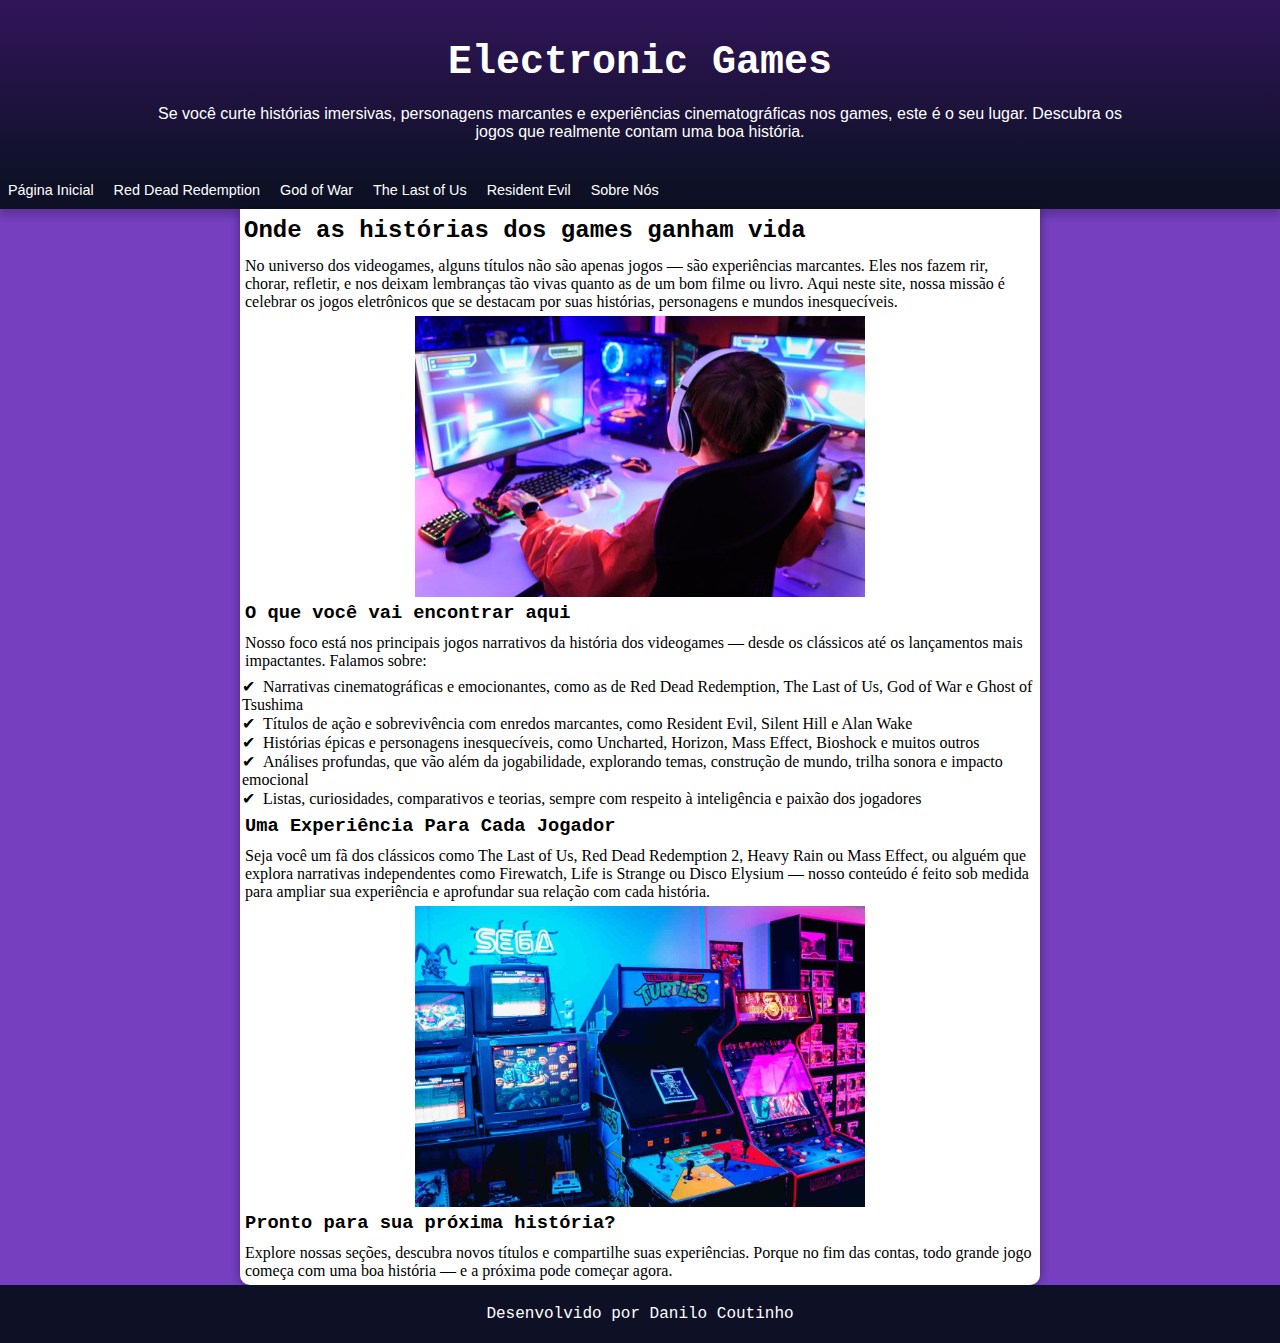
<file: index.html>
<!DOCTYPE html>
<html lang="pt-br">
<head>
    <meta charset="UTF-8">
    <meta name="viewport" content="width=device-width, initial-scale=1.0">
    <link rel="stylesheet" href="css/style-index.css">
    <link rel="shortcut icon" href="img/favicon.ico" type="image/x-icon">
    <title>Jogos Eletrônicos</title>
</head>
<body>
    <header>
        <h1>Electronic Games</h1>
        <p>Se você curte histórias imersivas, personagens marcantes e experiências cinematográficas nos games, este é o seu lugar. Descubra os jogos que realmente contam uma boa história.</p>
    </header>

    <nav>
        <a href="index.html">Página Inicial</a>
        <a href="paginas/red.html">Red Dead Redemption</a>
        <a href="paginas/god.html">God of War</a>
        <a href="paginas/last.html">The Last of Us</a>
        <a href="paginas/evil.html">Resident Evil</a>
        <a href="paginas/sobre.html">Sobre Nós</a>
    </nav>

    <main>
        <article>
            <h2>Onde as histórias dos games ganham vida</h2>

            <p>No universo dos videogames, alguns títulos não são apenas jogos — são experiências marcantes. Eles nos fazem rir, chorar, refletir, e nos deixam lembranças tão vivas quanto as de um bom filme ou livro. Aqui neste site, nossa missão é celebrar os jogos eletrônicos que se destacam por suas histórias, personagens e mundos inesquecíveis.</p>

            <img src="img/pagina-incial/jogo-eletronico-1.jpg" alt="Garoto Jogando">

            <h3>O que você vai encontrar aqui</h3>

            <p>Nosso foco está nos principais jogos narrativos da história dos videogames — desde os clássicos até os lançamentos mais impactantes. Falamos sobre:</p>

            <ul>
                <li>Narrativas cinematográficas e emocionantes, como as de Red Dead Redemption, The Last of Us, God of War e Ghost of Tsushima</li>
                <li>Títulos de ação e sobrevivência com enredos marcantes, como Resident Evil, Silent Hill e Alan Wake</li>
                <li>Histórias épicas e personagens inesquecíveis, como Uncharted, Horizon, Mass Effect, Bioshock e muitos outros</li>
                <li>Análises profundas, que vão além da jogabilidade, explorando temas, construção de mundo, trilha sonora e impacto emocional</li>
                <li>Listas, curiosidades, comparativos e teorias, sempre com respeito à inteligência e paixão dos jogadores</li>
            </ul>

            <h3>Uma Experiência Para Cada Jogador</h3>
            <p>Seja você um fã dos clássicos como The Last of Us, Red Dead Redemption 2, Heavy Rain ou Mass Effect, ou alguém que explora narrativas independentes como Firewatch, Life is Strange ou Disco Elysium — nosso conteúdo é feito sob medida para ampliar sua experiência e aprofundar sua relação com cada história.</p>

            <img src="img/pagina-incial/jogo-eletronico-2.jpg" alt="">

            <h3>Pronto para sua próxima história?</h3>
            <p>Explore nossas seções, descubra novos títulos e compartilhe suas experiências. Porque no fim das contas, todo grande jogo começa com uma boa história — e a próxima pode começar agora.</p>
        </article>
    </main>

    <footer>
        <p>Desenvolvido por Danilo Coutinho</p>
    </footer>
</body>
</html>
</file>
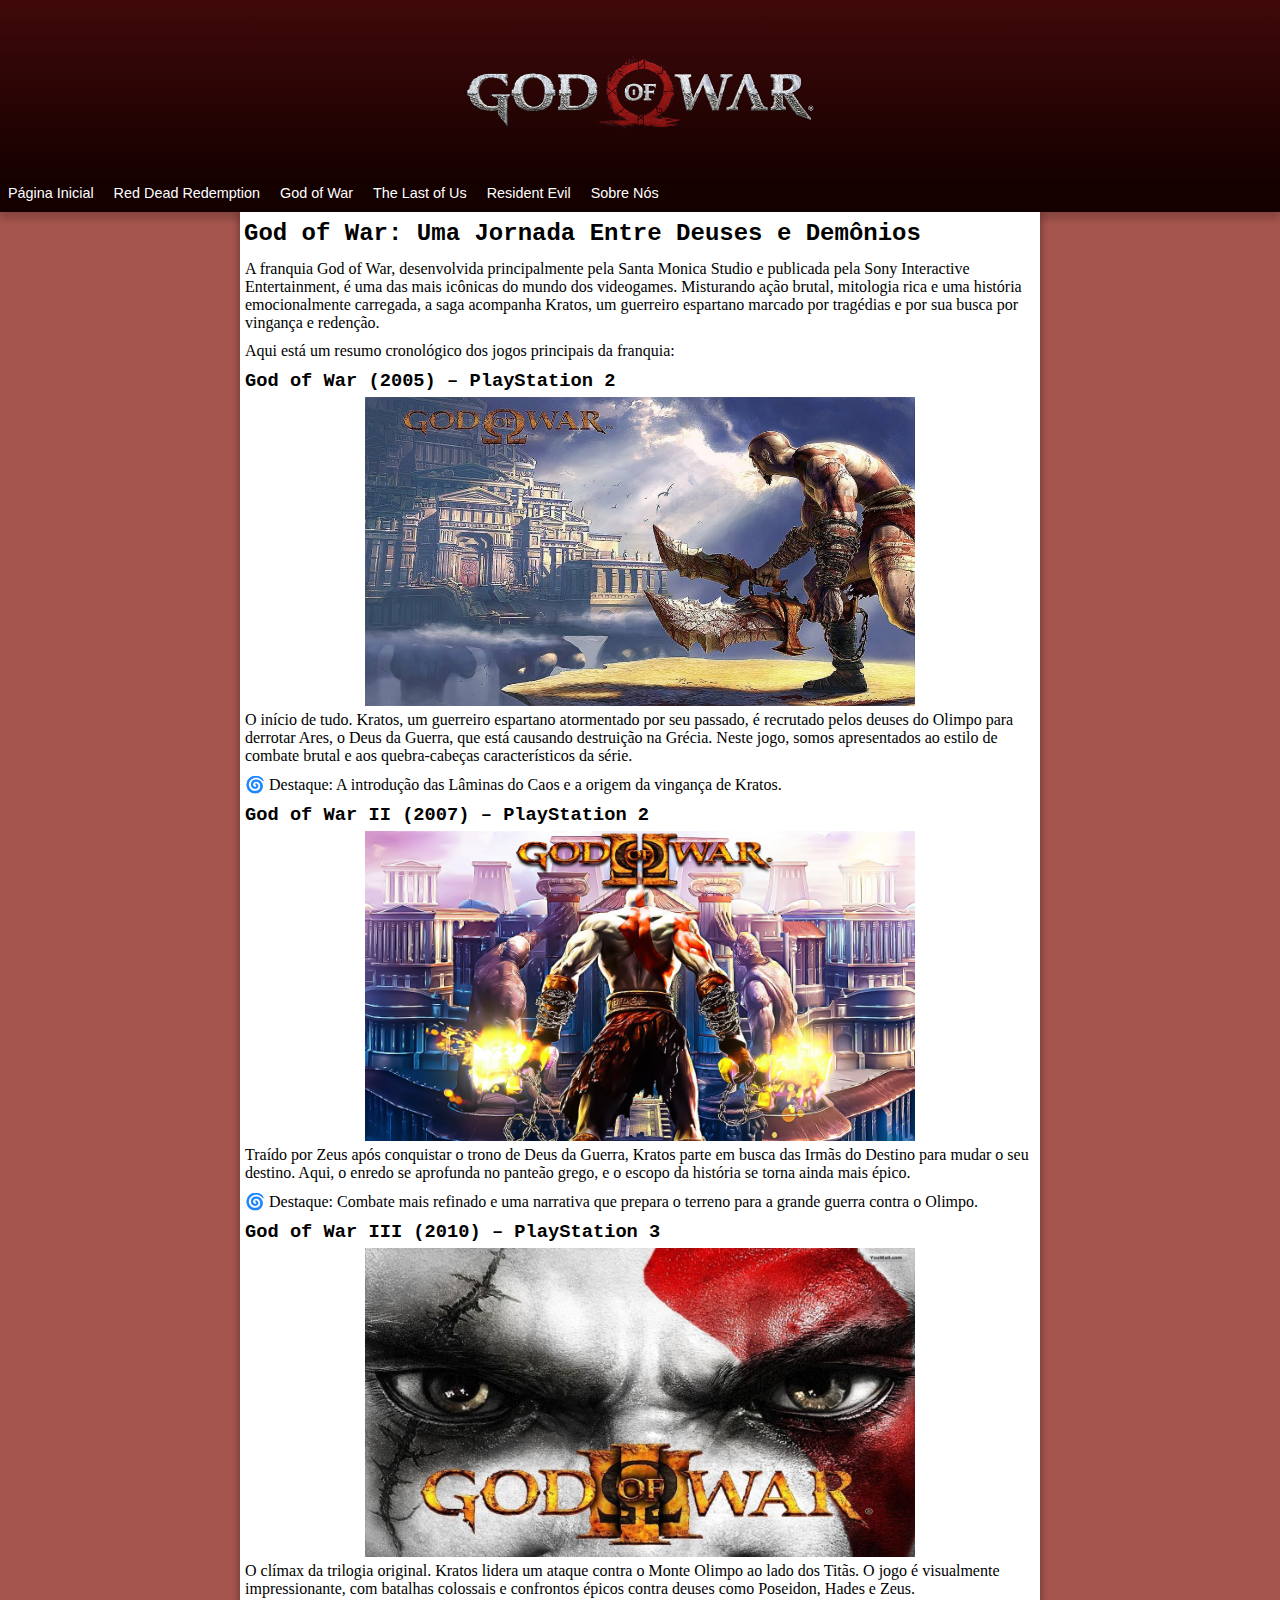
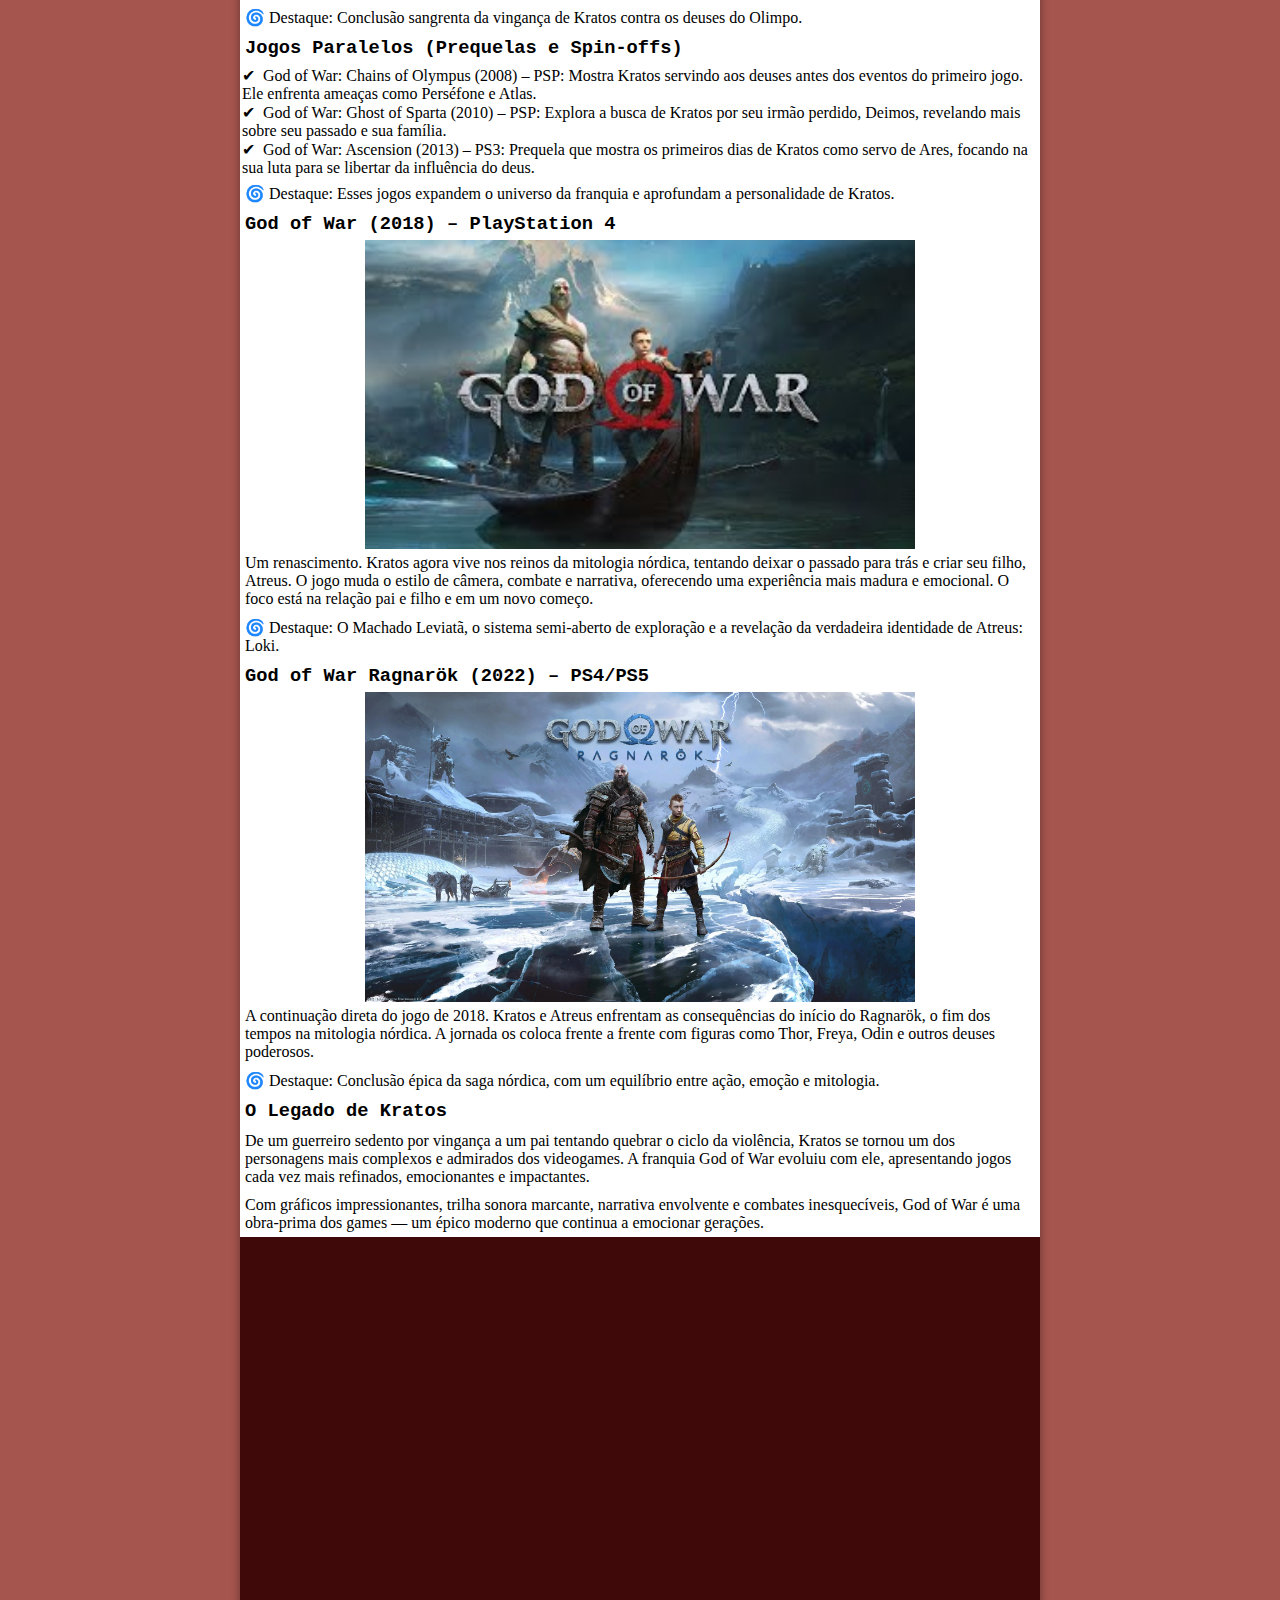
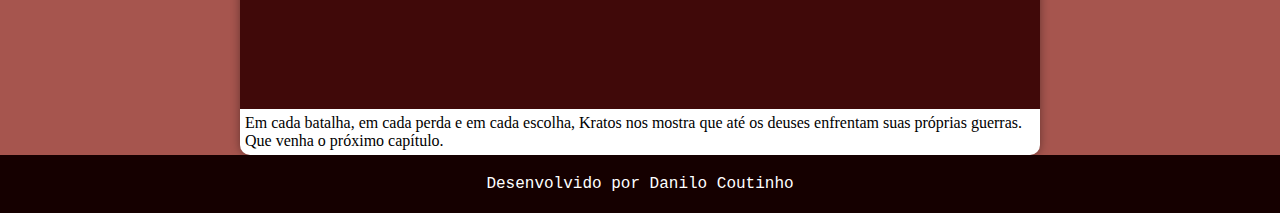
<file: paginas/god.html>
<!DOCTYPE html>
<html lang="pt-br">
<head>
    <meta charset="UTF-8">
    <meta name="viewport" content="width=device-width, initial-scale=1.0">
    <link rel="stylesheet" href="../css/style-god.css">
    <link rel="shortcut icon" href="../img/favicon.ico" type="image/x-icon">
    <title>Jogos Eletrônicos</title>
</head>
<body>
    <header>
        <img src="../img/god/god-logo.png" alt="" id="logo">
    </header>

    <nav>
        <a href="../index.html">Página Inicial</a>
        <a href="red.html">Red Dead Redemption</a>
        <a href="god.html">God of War</a>
        <a href="last.html">The Last of Us</a>
        <a href="evil.html">Resident Evil</a>
        <a href="sobre.html">Sobre Nós</a>
    </nav>

    <main>
        <article>
            <h2>God of War: Uma Jornada Entre Deuses e Demônios</h2>
            <p>A franquia God of War, desenvolvida principalmente pela Santa Monica Studio e publicada pela Sony Interactive Entertainment, é uma das mais icônicas do mundo dos videogames. Misturando ação brutal, mitologia rica e uma história emocionalmente carregada, a saga acompanha Kratos, um guerreiro espartano marcado por tragédias e por sua busca por vingança e redenção.</p>
            
            <p>Aqui está um resumo cronológico dos jogos principais da franquia:</p>

            <h3>God of War (2005) – PlayStation 2</h3>
            <img src="../img/god/god-1.jpg" alt="God Of War 1">
            <p>O início de tudo. Kratos, um guerreiro espartano atormentado por seu passado, é recrutado pelos deuses do Olimpo para derrotar Ares, o Deus da Guerra, que está causando destruição na Grécia. Neste jogo, somos apresentados ao estilo de combate brutal e aos quebra-cabeças característicos da série.</p>

            <p>🌀 Destaque: A introdução das Lâminas do Caos e a origem da vingança de Kratos.</p>

            <h3>God of War II (2007) – PlayStation 2</h3>
            <img src="../img/god/god-2.jpg" alt="God Of War 2">
            <p>Traído por Zeus após conquistar o trono de Deus da Guerra, Kratos parte em busca das Irmãs do Destino para mudar o seu destino. Aqui, o enredo se aprofunda no panteão grego, e o escopo da história se torna ainda mais épico.</p>

            <p>🌀 Destaque: Combate mais refinado e uma narrativa que prepara o terreno para a grande guerra contra o Olimpo.</p>

            <h3>God of War III (2010) – PlayStation 3</h3>
            <img src="../img/god/god-3.jpg" alt="God Of War 3">
            <p>O clímax da trilogia original. Kratos lidera um ataque contra o Monte Olimpo ao lado dos Titãs. O jogo é visualmente impressionante, com batalhas colossais e confrontos épicos contra deuses como Poseidon, Hades e Zeus.</p>

            <p>🌀 Destaque: Conclusão sangrenta da vingança de Kratos contra os deuses do Olimpo.</p>

            <h3>Jogos Paralelos (Prequelas e Spin-offs)</h3>
            <ul>
                <li>God of War: Chains of Olympus (2008) – PSP: Mostra Kratos servindo aos deuses antes dos eventos do primeiro jogo. Ele enfrenta ameaças como Perséfone e Atlas.</li>
                <li>God of War: Ghost of Sparta (2010) – PSP: Explora a busca de Kratos por seu irmão perdido, Deimos, revelando mais sobre seu passado e sua família.</li>
                <li>God of War: Ascension (2013) – PS3: Prequela que mostra os primeiros dias de Kratos como servo de Ares, focando na sua luta para se libertar da influência do deus.</li>
            </ul>

            <p>🌀 Destaque: Esses jogos expandem o universo da franquia e aprofundam a personalidade de Kratos.</p>

            <h3>God of War (2018) – PlayStation 4</h3>
            <img src="../img/god/god-4.jpg" alt="God Of War 2018">
            <p>Um renascimento. Kratos agora vive nos reinos da mitologia nórdica, tentando deixar o passado para trás e criar seu filho, Atreus. O jogo muda o estilo de câmera, combate e narrativa, oferecendo uma experiência mais madura e emocional. O foco está na relação pai e filho e em um novo começo.</p>

            <p>🌀 Destaque: O Machado Leviatã, o sistema semi-aberto de exploração e a revelação da verdadeira identidade de Atreus: Loki.</p>

            <h3>God of War Ragnarök (2022) – PS4/PS5</h3>
            <img src="../img/god/god-5.jpg" alt="God Of War: Ragnarök">
            <p>A continuação direta do jogo de 2018. Kratos e Atreus enfrentam as consequências do início do Ragnarök, o fim dos tempos na mitologia nórdica. A jornada os coloca frente a frente com figuras como Thor, Freya, Odin e outros deuses poderosos.</p>

            <p>🌀 Destaque: Conclusão épica da saga nórdica, com um equilíbrio entre ação, emoção e mitologia.</p>

            <h3>O Legado de Kratos</h3>
            <p>De um guerreiro sedento por vingança a um pai tentando quebrar o ciclo da violência, Kratos se tornou um dos personagens mais complexos e admirados dos videogames. A franquia God of War evoluiu com ele, apresentando jogos cada vez mais refinados, emocionantes e impactantes.</p>

            <p>Com gráficos impressionantes, trilha sonora marcante, narrativa envolvente e combates inesquecíveis, God of War é uma obra-prima dos games — um épico moderno que continua a emocionar gerações.</p>

            <div class="video">
                <iframe width="560" height="315" src="https://www.youtube.com/embed/x6oF3Jxu7X0?si=D-xGYV6QR2iWm4hQ" title="YouTube video player" frameborder="0" allow="accelerometer; autoplay; clipboard-write; encrypted-media; gyroscope; picture-in-picture; web-share" referrerpolicy="strict-origin-when-cross-origin" allowfullscreen></iframe>
            </div>

            <p>Em cada batalha, em cada perda e em cada escolha, Kratos nos mostra que até os deuses enfrentam suas próprias guerras. Que venha o próximo capítulo.</p>
        </article>
    </main>

    <footer>
        <p>Desenvolvido por Danilo Coutinho</p>
    </footer>
</body>
</html>
</file>
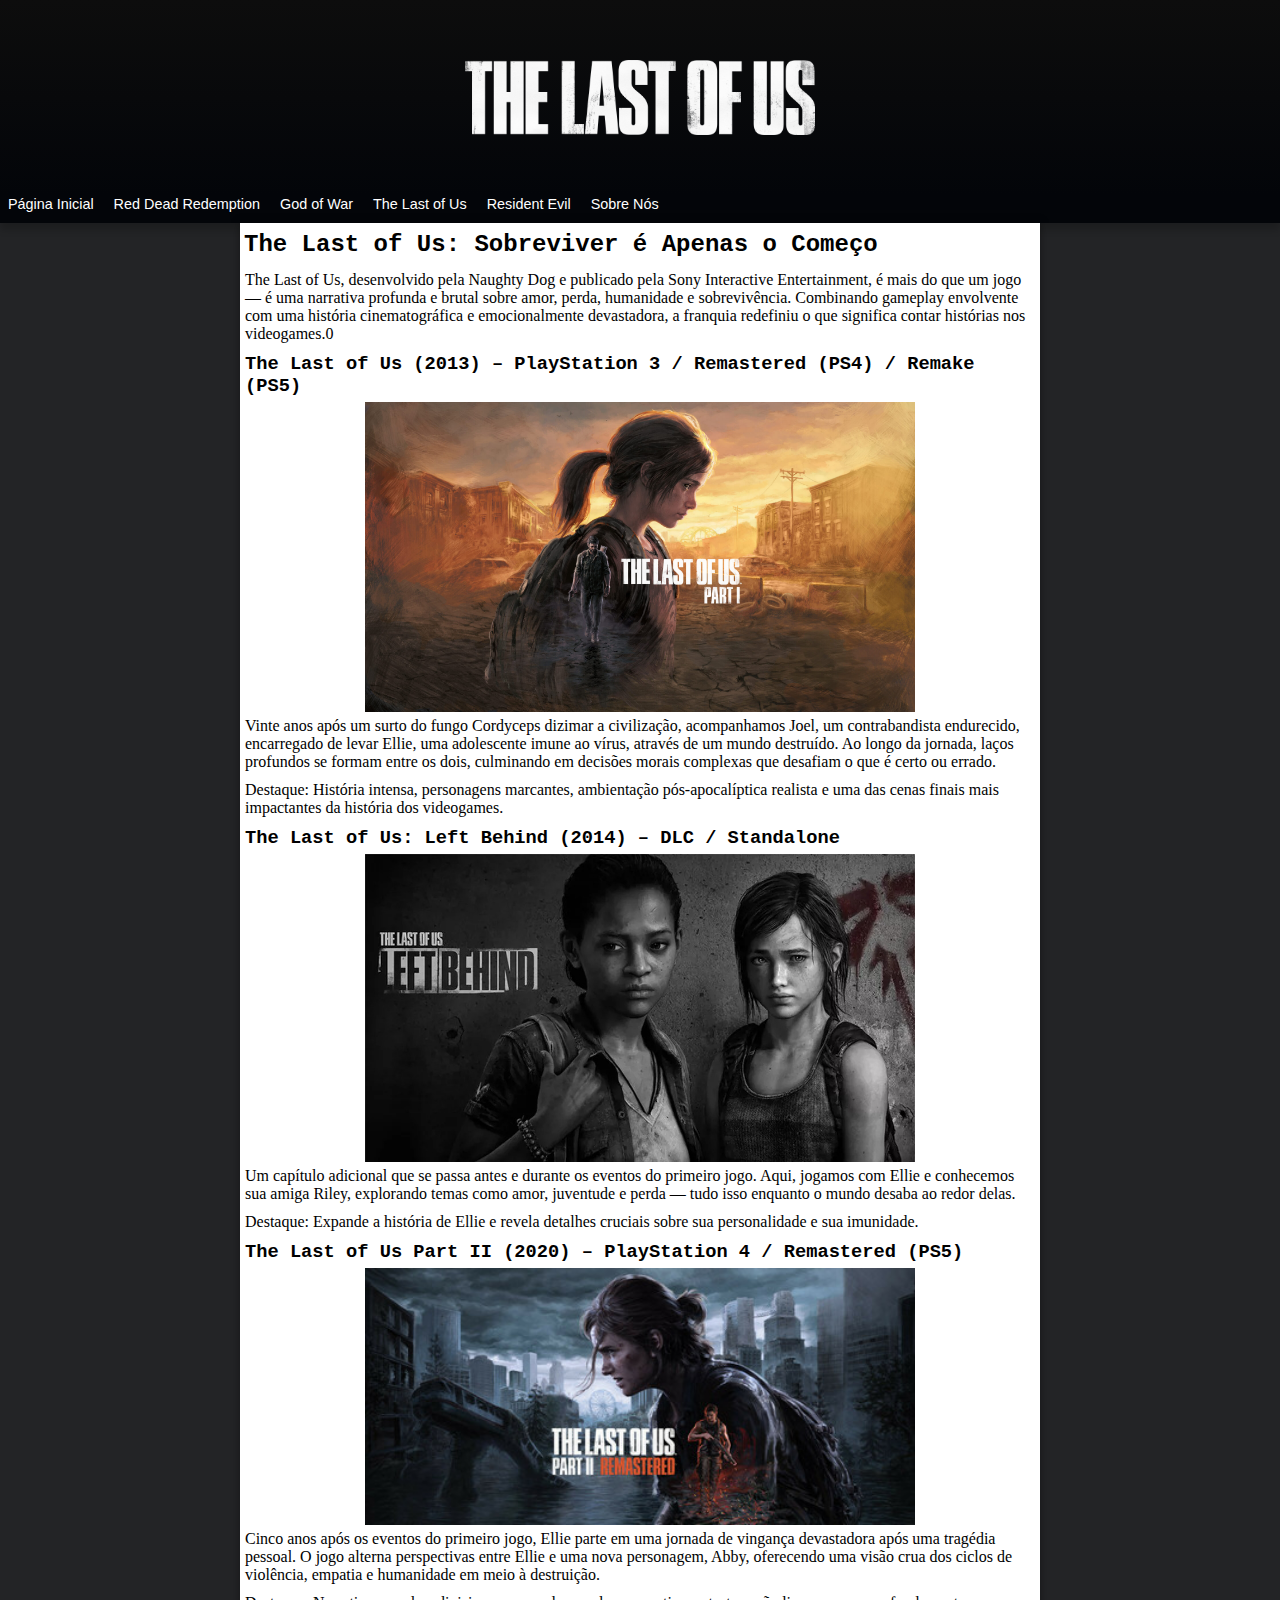
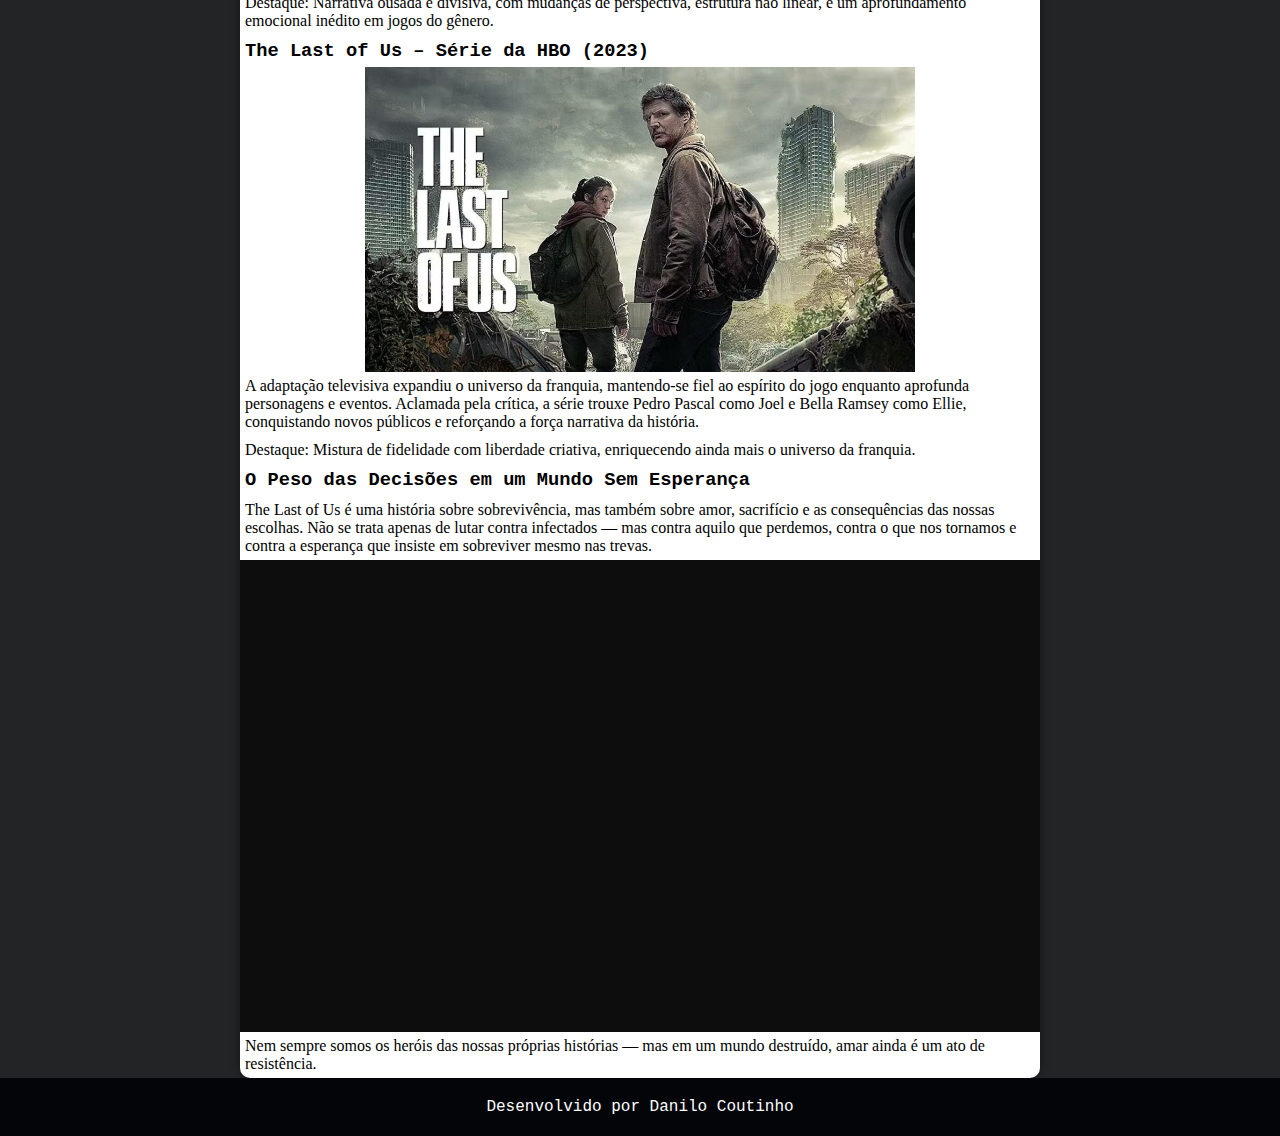
<file: paginas/last.html>
<!DOCTYPE html>
<html lang="pt-br">
<head>
    <meta charset="UTF-8">
    <meta name="viewport" content="width=device-width, initial-scale=1.0">
    <link rel="stylesheet" href="../css/style-last.css">
    <link rel="shortcut icon" href="../img/favicon.ico" type="image/x-icon">
    <title>Jogos Eletrônicos</title>
</head>
<body>
    <header>
        <img src="../img/last/last-logo.png" alt="" id="logo">
    </header>

    <nav>
        <a href="../index.html">Página Inicial</a>
        <a href="red.html">Red Dead Redemption</a>
        <a href="god.html">God of War</a>
        <a href="last.html">The Last of Us</a>
        <a href="evil.html">Resident Evil</a>
        <a href="sobre.html">Sobre Nós</a>
    </nav>

    <main>
        <article>
            <h2>The Last of Us: Sobreviver é Apenas o Começo</h2>
            <p>The Last of Us, desenvolvido pela Naughty Dog e publicado pela Sony Interactive Entertainment, é mais do que um jogo — é uma narrativa profunda e brutal sobre amor, perda, humanidade e sobrevivência. Combinando gameplay envolvente com uma história cinematográfica e emocionalmente devastadora, a franquia redefiniu o que significa contar histórias nos videogames.0</p>

            <h3>The Last of Us (2013) – PlayStation 3 / Remastered (PS4) / Remake (PS5)</h3>
            <img src="../img/last/last-1.jpg" alt="">
            <p>Vinte anos após um surto do fungo Cordyceps dizimar a civilização, acompanhamos Joel, um contrabandista endurecido, encarregado de levar Ellie, uma adolescente imune ao vírus, através de um mundo destruído. Ao longo da jornada, laços profundos se formam entre os dois, culminando em decisões morais complexas que desafiam o que é certo ou errado.</p>

            <p>Destaque: História intensa, personagens marcantes, ambientação pós-apocalíptica realista e uma das cenas finais mais impactantes da história dos videogames.</p>

            <h3>The Last of Us: Left Behind (2014) – DLC / Standalone</h3>
            <img src="../img/last/last-2.jpg" alt="">
            <p>Um capítulo adicional que se passa antes e durante os eventos do primeiro jogo. Aqui, jogamos com Ellie e conhecemos sua amiga Riley, explorando temas como amor, juventude e perda — tudo isso enquanto o mundo desaba ao redor delas.</p>

            <p>Destaque: Expande a história de Ellie e revela detalhes cruciais sobre sua personalidade e sua imunidade.</p>

            <h3>The Last of Us Part II (2020) – PlayStation 4 / Remastered (PS5)</h3>
            <img src="../img/last/last-3.jpg" alt="">
            <p>Cinco anos após os eventos do primeiro jogo, Ellie parte em uma jornada de vingança devastadora após uma tragédia pessoal. O jogo alterna perspectivas entre Ellie e uma nova personagem, Abby, oferecendo uma visão crua dos ciclos de violência, empatia e humanidade em meio à destruição.</p>

            <p>Destaque: Narrativa ousada e divisiva, com mudanças de perspectiva, estrutura não linear, e um aprofundamento emocional inédito em jogos do gênero.</p>

            <h3>The Last of Us – Série da HBO (2023)</h3>
            <img src="../img/last/last-4.jpg" alt="">
            <p>A adaptação televisiva expandiu o universo da franquia, mantendo-se fiel ao espírito do jogo enquanto aprofunda personagens e eventos. Aclamada pela crítica, a série trouxe Pedro Pascal como Joel e Bella Ramsey como Ellie, conquistando novos públicos e reforçando a força narrativa da história.</p>

            <p>Destaque: Mistura de fidelidade com liberdade criativa, enriquecendo ainda mais o universo da franquia.</p>

            <h3>O Peso das Decisões em um Mundo Sem Esperança</h3>
            <p>The Last of Us é uma história sobre sobrevivência, mas também sobre amor, sacrifício e as consequências das nossas escolhas. Não se trata apenas de lutar contra infectados — mas contra aquilo que perdemos, contra o que nos tornamos e contra a esperança que insiste em sobreviver mesmo nas trevas.</p>

            <div class="video">
                <iframe width="560" height="315" src="https://www.youtube.com/embed/W2Wnvvj33Wo?si=s5maU33pWaUD9JoU" title="YouTube video player" frameborder="0" allow="accelerometer; autoplay; clipboard-write; encrypted-media; gyroscope; picture-in-picture; web-share" referrerpolicy="strict-origin-when-cross-origin" allowfullscreen></iframe>
            </div>

            <p>Nem sempre somos os heróis das nossas próprias histórias — mas em um mundo destruído, amar ainda é um ato de resistência.</p>
        </article>
    </main>

    <footer>
        <p>Desenvolvido por Danilo Coutinho</p>
    </footer>
</body>
</html>
</file>
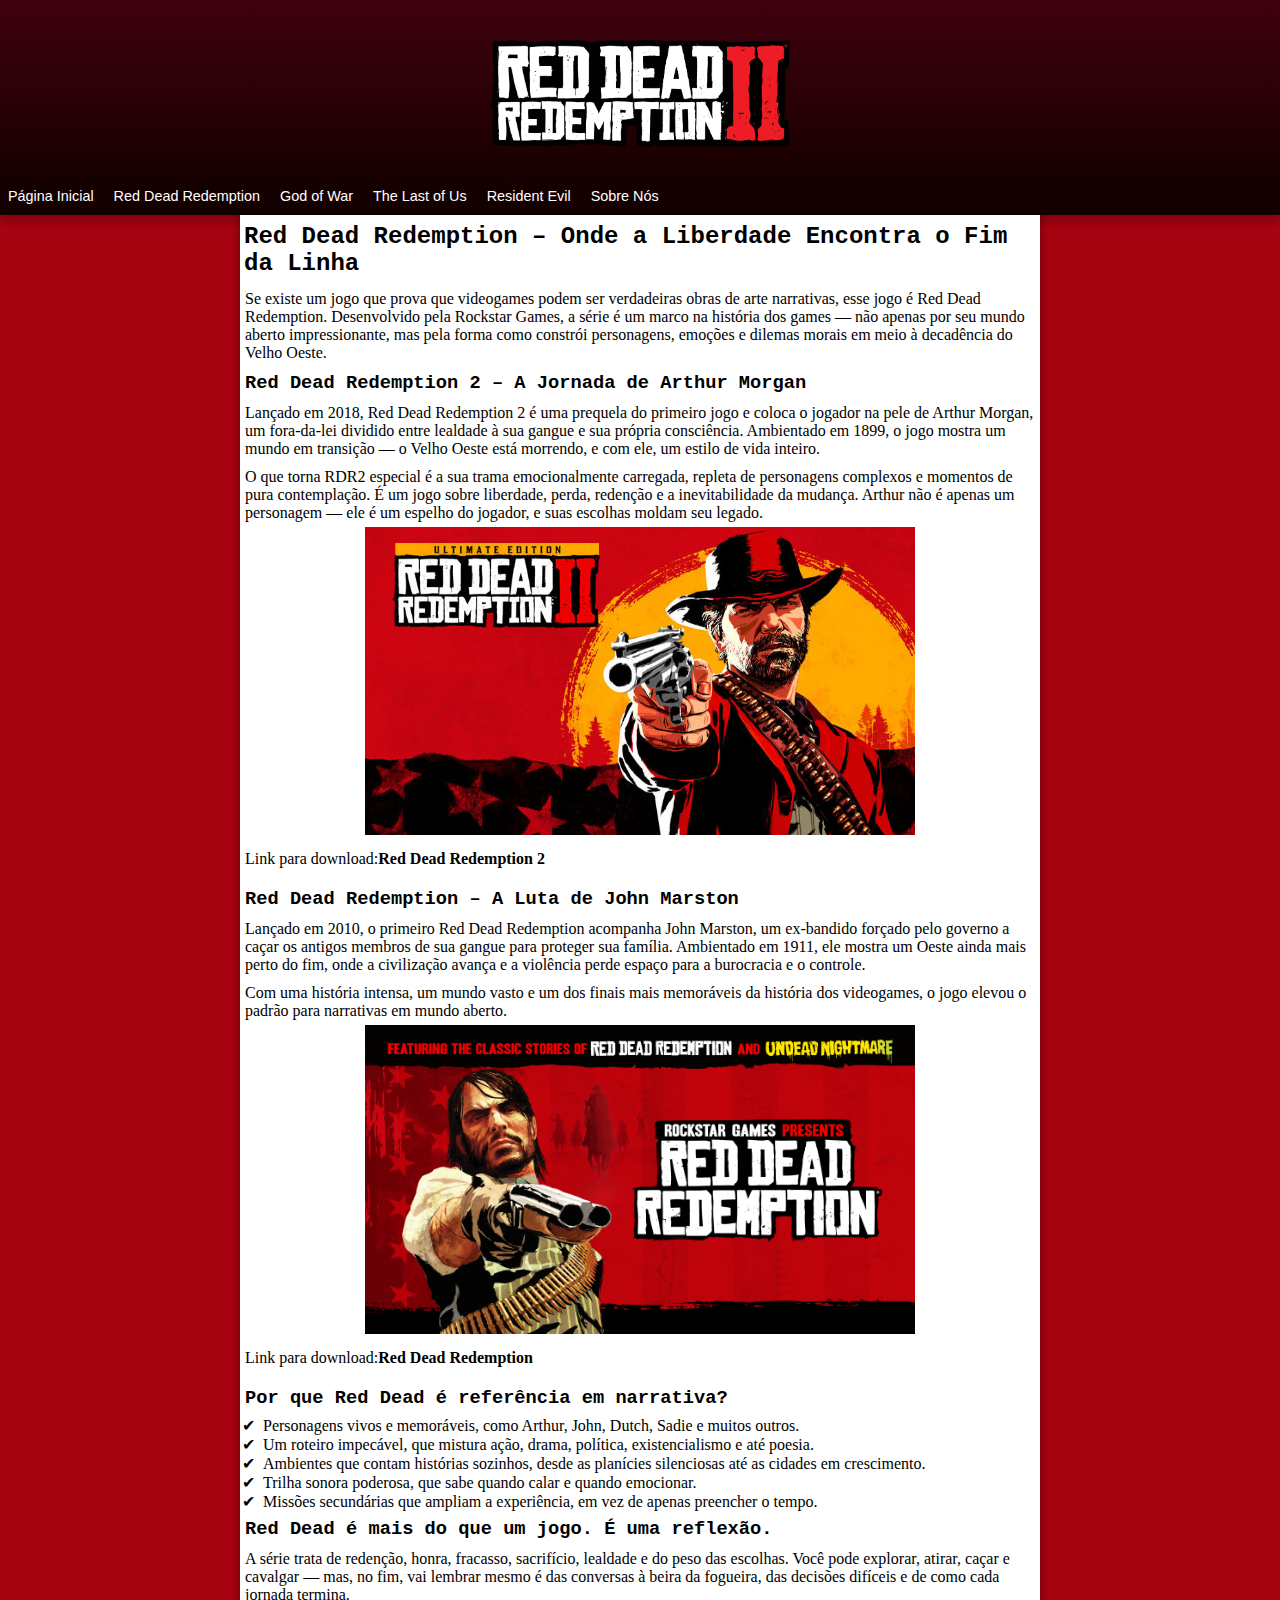
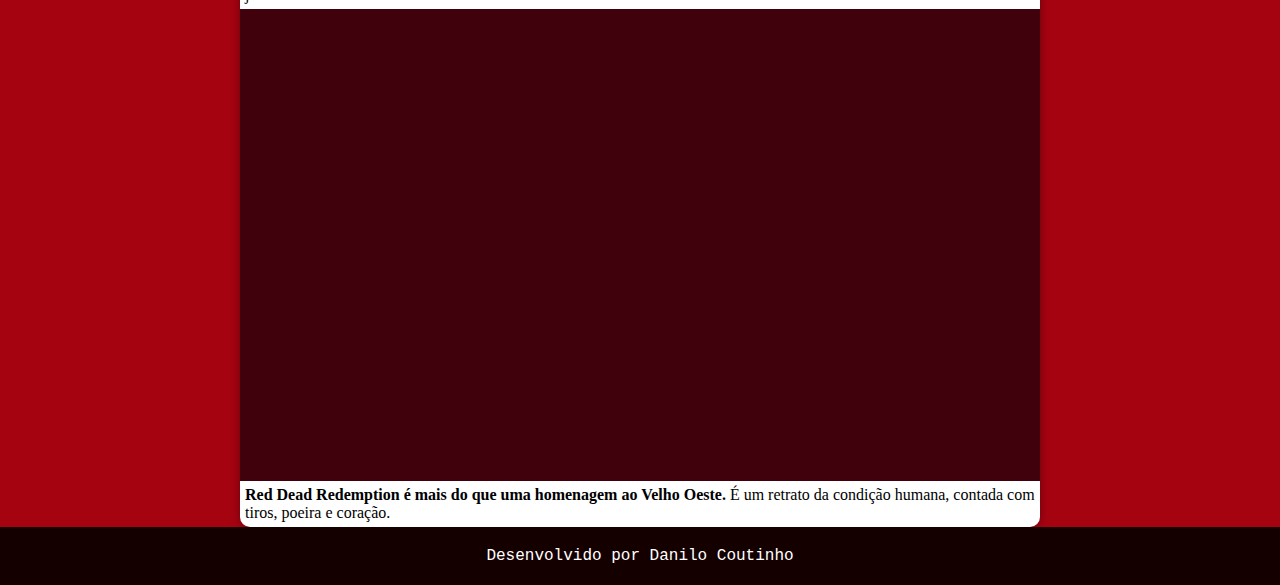
<file: paginas/red.html>
<!DOCTYPE html>
<html lang="pt-br">
<head>
    <meta charset="UTF-8">
    <meta name="viewport" content="width=device-width, initial-scale=1.0">
    <link rel="stylesheet" href="../css/style-red.css">
    <link rel="shortcut icon" href="../img/favicon.ico" type="image/x-icon">
    <title>Jogos Eletrônicos</title>
</head>
<body>
    <header>
        <img src="../img/red/red-logo.png" alt="" id="logo">
    </header>

    <nav>
        <a href="../index.html">Página Inicial</a>
        <a href="red.html">Red Dead Redemption</a>
        <a href="god.html">God of War</a>
        <a href="last.html">The Last of Us</a>
        <a href="evil,html">Resident Evil</a>
        <a href="sobre.html">Sobre Nós</a>
    </nav>

    <main>
        <article>
            <h2>Red Dead Redemption – Onde a Liberdade Encontra o Fim da Linha</h2>
            <p>Se existe um jogo que prova que videogames podem ser verdadeiras obras de arte narrativas, esse jogo é Red Dead Redemption. Desenvolvido pela Rockstar Games, a série é um marco na história dos games — não apenas por seu mundo aberto impressionante, mas pela forma como constrói personagens, emoções e dilemas morais em meio à decadência do Velho Oeste.</p>

            <h3>Red Dead Redemption 2 – A Jornada de Arthur Morgan</h3>
            <p>Lançado em 2018, Red Dead Redemption 2 é uma prequela do primeiro jogo e coloca o jogador na pele de Arthur Morgan, um fora-da-lei dividido entre lealdade à sua gangue e sua própria consciência. Ambientado em 1899, o jogo mostra um mundo em transição — o Velho Oeste está morrendo, e com ele, um estilo de vida inteiro.</p>

            <p>O que torna RDR2 especial é a sua trama emocionalmente carregada, repleta de personagens complexos e momentos de pura contemplação. É um jogo sobre liberdade, perda, redenção e a inevitabilidade da mudança. Arthur não é apenas um personagem — ele é um espelho do jogador, e suas escolhas moldam seu legado.</p>

            <img src="../img/red/red-1.jpg" alt="">

            <p class="link">Link para download:<a href="https://store.steampowered.com/app/1174180/Red_Dead_Redemption_2/" target="_blank">Red Dead Redemption 2</a></p>

            <h3>Red Dead Redemption – A Luta de John Marston</h3>
            <p>Lançado em 2010, o primeiro Red Dead Redemption acompanha John Marston, um ex-bandido forçado pelo governo a caçar os antigos membros de sua gangue para proteger sua família. Ambientado em 1911, ele mostra um Oeste ainda mais perto do fim, onde a civilização avança e a violência perde espaço para a burocracia e o controle.</p>

            <p>Com uma história intensa, um mundo vasto e um dos finais mais memoráveis da história dos videogames, o jogo elevou o padrão para narrativas em mundo aberto.</p>

            <img src="../img/red/red-2.jpeg" alt="">

            <p class="link">Link para download:<a href="https://store.steampowered.com/app/2668510/Red_Dead_Redemption/" target="_blank">Red Dead Redemption</a></p>

            <h3>Por que Red Dead é referência em narrativa?</h3>
            <ul>
                <li>Personagens vivos e memoráveis, como Arthur, John, Dutch, Sadie e muitos outros.</li>
                <li>Um roteiro impecável, que mistura ação, drama, política, existencialismo e até poesia.</li>
                <li>Ambientes que contam histórias sozinhos, desde as planícies silenciosas até as cidades em crescimento.</li>
                <li>Trilha sonora poderosa, que sabe quando calar e quando emocionar.</li>
                <li>Missões secundárias que ampliam a experiência, em vez de apenas preencher o tempo.</li>
            </ul>

            <h3>Red Dead é mais do que um jogo. É uma reflexão.</h3>
            <p>A série trata de redenção, honra, fracasso, sacrifício, lealdade e do peso das escolhas. Você pode explorar, atirar, caçar e cavalgar — mas, no fim, vai lembrar mesmo é das conversas à beira da fogueira, das decisões difíceis e de como cada jornada termina.</p>

            <div class="video">
                <iframe width="560" height="315" src="https://www.youtube.com/embed/HVRzx17WHVk?si=g8gmLZLrWl_7UGD6" title="YouTube video player" frameborder="0" allow="accelerometer; autoplay; clipboard-write; encrypted-media; gyroscope; picture-in-picture; web-share" referrerpolicy="strict-origin-when-cross-origin" allowfullscreen></iframe>
            </div>

            <p><strong>Red Dead Redemption é mais do que uma homenagem ao Velho Oeste.</strong>
            É um retrato da condição humana, contada com tiros, poeira e coração.</p>
        </article>
    </main>

    <footer>
        <p>Desenvolvido por Danilo Coutinho</p>
    </footer>
</body>
</html>
</file>
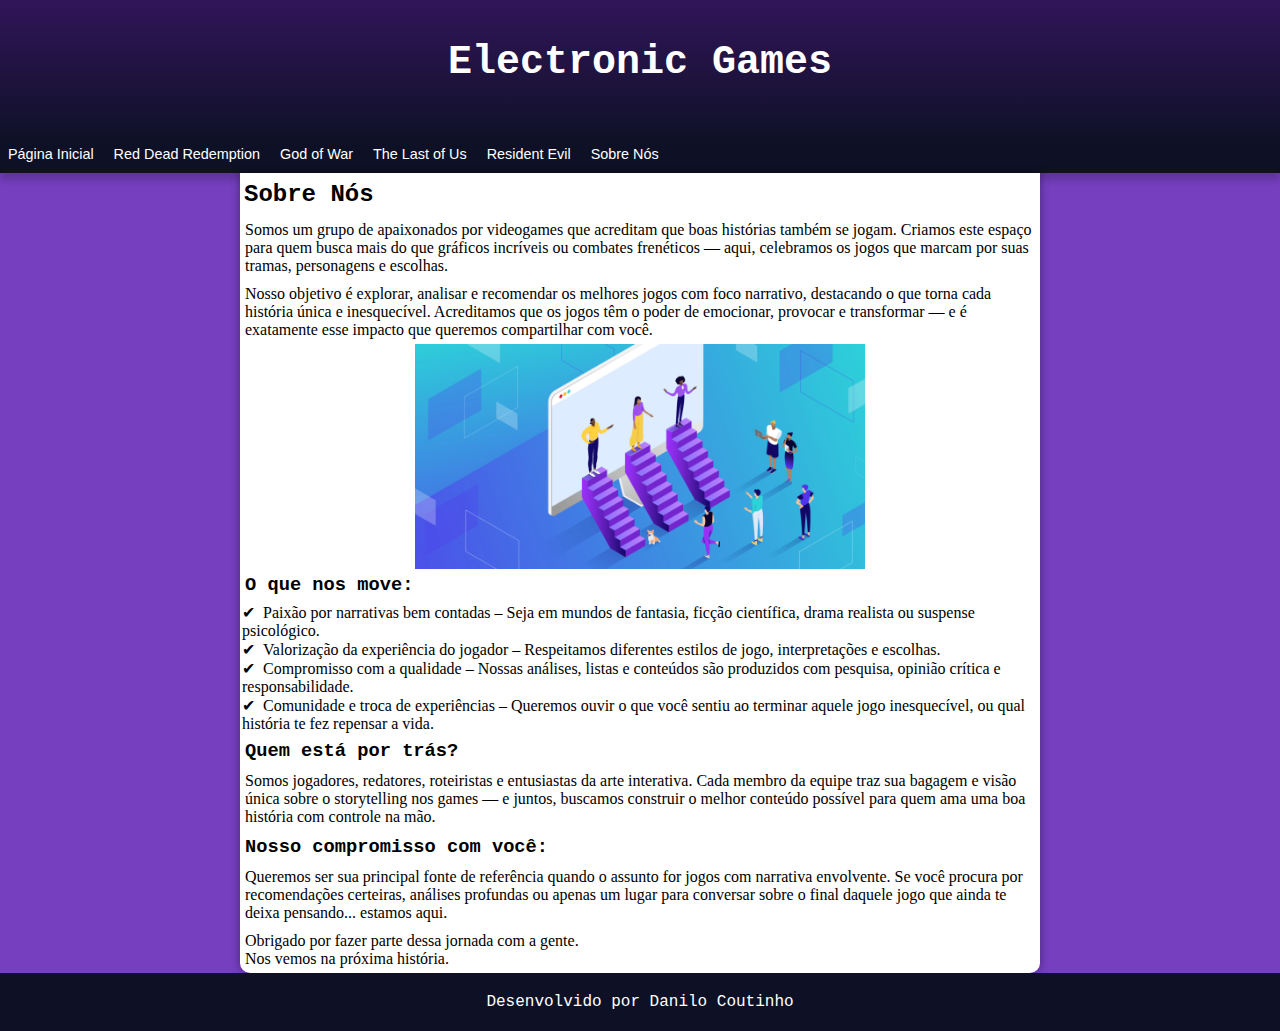
<file: paginas/sobre.html>
<!DOCTYPE html>
<html lang="pt-br">
<head>
    <meta charset="UTF-8">
    <meta name="viewport" content="width=device-width, initial-scale=1.0">
    <link rel="stylesheet" href="../css/style-index.css">
    <link rel="shortcut icon" href="../img/favicon.ico" type="image/x-icon">
    <title>Sobre nós</title>
</head>
<body>
    <header>
        <h1>Electronic Games</h1>
    </header>

    <nav>
        <a href="../index.html">Página Inicial</a>
        <a href="red.html">Red Dead Redemption</a>
        <a href="god.html">God of War</a>
        <a href="last.html">The Last of Us</a>
        <a href="evil.html">Resident Evil</a>
        <a href="sobre.html">Sobre Nós</a>
    </nav>

    <main>
        <article>
            <h2>Sobre Nós</h2>
            <p>Somos um grupo de apaixonados por videogames que acreditam que boas histórias também se jogam. Criamos este espaço para quem busca mais do que gráficos incríveis ou combates frenéticos — aqui, celebramos os jogos que marcam por suas tramas, personagens e escolhas.</p>

            <p>Nosso objetivo é explorar, analisar e recomendar os melhores jogos com foco narrativo, destacando o que torna cada história única e inesquecível. Acreditamos que os jogos têm o poder de emocionar, provocar e transformar — e é exatamente esse impacto que queremos compartilhar com você.</p>

            <img src="../img/sobre-nos/sobrenos-1.png" alt="">

            <h3>O que nos move:</h3>

            <ul>
                <li>Paixão por narrativas bem contadas – Seja em mundos de fantasia, ficção científica, drama realista ou suspense psicológico.</li>
                <li>Valorização da experiência do jogador – Respeitamos diferentes estilos de jogo, interpretações e escolhas.</li>
                <li>Compromisso com a qualidade – Nossas análises, listas e conteúdos são produzidos com pesquisa, opinião crítica e responsabilidade.</li>
                <li>Comunidade e troca de experiências – Queremos ouvir o que você sentiu ao terminar aquele jogo inesquecível, ou qual história te fez repensar a vida.</li>
            </ul>

            <h3>Quem está por trás?</h3>
            <p>Somos jogadores, redatores, roteiristas e entusiastas da arte interativa. Cada membro da equipe traz sua bagagem e visão única sobre o storytelling nos games — e juntos, buscamos construir o melhor conteúdo possível para quem ama uma boa história com controle na mão.</p>

            <h3>Nosso compromisso com você:</h3>
            <p>Queremos ser sua principal fonte de referência quando o assunto for jogos com narrativa envolvente. Se você procura por recomendações certeiras, análises profundas ou apenas um lugar para conversar sobre o final daquele jogo que ainda te deixa pensando... estamos aqui.</p>

            <p>Obrigado por fazer parte dessa jornada com a gente. <br>
            Nos vemos na próxima história.</p>
        </article>
    </main>

        <footer>
        <p>Desenvolvido por Danilo Coutinho</p>
    </footer>
</body>
</html>
</file>
<file: css/style-index.css>
@charset "UTF-8";

:root {
    --cor0: #a678e7;
    --cor1:#753FBF;
    --cor2:#56208C;
    --cor3: #311559;
    --cor4: #0E1126;

    --fonte-titulo: 'Courier New', Courier, monospace;
    --fonte-padrao: Arial, Helvetica, sans-serif;
}

* {
    padding: 0px;
    margin: 0px;
}

a.externo::after {
    content: '\1F517';
}

header {
    background-image: linear-gradient(to top, var(--cor4), var(--cor3));
    padding: 40px;
    text-align: center;
}

header > h1 {
    color: white;
    font-family: var(--fonte-titulo);
    font-weight: 800;
    margin-bottom: 20px;
    font-size: 2.5em;
}

header > p {
    color: white;
    font-family: var(--fonte-padrao);
    font-size: 1em;
    margin-right: 100px;
    margin-left: 100px;
}

body {
    background-color: var(--cor1);
}

nav {
    background-color: var(--cor4);
    padding-bottom: 10px;
    box-shadow: 0px 7px 7px rgba(0, 0, 0, 0.185);
}

nav > a {
    color: white;
    text-decoration: none;
    font-family: var(--fonte-padrao);
    font-size: 0.9em;
    padding-right: 20px;
    padding: 8px;
    transition-duration: 0.5s;
}

nav > a:hover {
    background-color: var(--cor1);
    color: var(--cor4);
    padding: 10px;
}

main {
    max-width: 800px;
    min-width: 300px;
    border-bottom-left-radius: 10px;
    border-bottom-right-radius: 10px;
    box-shadow: 0px 0px 10px rgba(0, 0, 0, 0.386);
    margin: auto;
    background-color: white;
}

main h2 {
    font-family: var(--fonte-titulo);
    font-weight: 800;
    padding-top: 8px;
    padding-bottom: 8px;
    padding-left: 4px;
}

main h3 {
    font-family: var(--fonte-titulo);
    font-weight: 700;
    padding: 5px;
}

main p {
    padding: 5px;
}

main img {
    max-width: 450px;
    width: 100%;
    margin: auto;
    display: block;
}

main ul {
    list-style-type: '\2714\00A0\00A0';
    list-style-position: inside;
    padding: 2px;
}

footer {
    background-color: var(--cor4);
}

footer p {
    font-family: var(--fonte-titulo);
    color: white;
    text-align: center;
    padding: 20px;
}
</file>
<file: css/style-god.css>
@charset "UTF-8";

:root {
    --cor0: #A69286;
    --cor1:#A6554E;
    --cor2: #731010;
    --cor3: #400909;
    --cor4: #150000;

    --fonte-titulo: 'Courier New', Courier, monospace;
    --fonte-padrao: Arial, Helvetica, sans-serif;
}

* {
    padding: 0px;
    margin: 0px;
}

body {
    background-color: var(--cor1);
}

main > a.externo::after {
    content: '\1F517';
}

header {
    background-image: linear-gradient(to top, var(--cor4), var(--cor3));
    padding: 40px;
    text-align: center;
}

header #logo {
    max-width: 350px;
    margin: auto;
    display: block;
    padding: 15px;
}

nav {
    background-color: var(--cor4);
    padding-bottom: 10px;
    box-shadow: 0px 7px 7px rgba(0, 0, 0, 0.185);
}

nav > a {
    color: white;
    text-decoration: none;
    font-family: var(--fonte-padrao);
    font-size: 0.9em;
    padding-right: 20px;
    padding: 8px;
    transition-duration: 0.5s;
}

nav > a:hover {
    background-color: var(--cor1);
    color: var(--cor4);
    padding: 10px;
}

main {
    max-width: 800px;
    min-width: 300px;
    border-bottom-left-radius: 10px;
    border-bottom-right-radius: 10px;
    box-shadow: 0px 0px 10px rgba(0, 0, 0, 0.386);
    margin: auto;
    background-color: white;
}

main h2 {
    font-family: var(--fonte-titulo);
    font-weight: 800;
    padding-top: 8px;
    padding-bottom: 8px;
    padding-left: 4px;
}

main h3 {
    font-family: var(--fonte-titulo);
    font-weight: 700;
    padding: 5px;
}

main p {
    padding: 5px;
}

main img {
    max-width: 550px;
    width: 100%;
    margin: auto;
    display: block;
}

main ul {
    list-style-type: '\2714\00A0\00A0';
    list-style-position: inside;
    padding: 2px;
}

main .link {
    padding-top: 15px;
    padding-bottom: 15px;
}

main a {
    color: black;
    text-decoration: none;
    font-weight: 550;
}

main a:hover {
    color: var(--cor3);
    text-decoration: underline;
    font-weight: 600;
}

div.video {
    background-color: var(--cor3);
    padding: 20px;
    padding-bottom: 56.5%;
    position: relative;
}

div.video > iframe {
    position: absolute;
    top: 5%;
    left: 5%;
    width: 90%;
    height: 90%;
}

footer {
    background-color: var(--cor4);
}

footer p {
    font-family: var(--fonte-titulo);
    color: white;
    text-align: center;
    padding: 20px;
}
</file>
<file: css/style-last.css>
@charset "UTF-8";

:root {
    --cor0: #483A35;
    --cor1:#232426;
    --cor2: #171412;
    --cor3: #0D0D0D;
    --cor4: #030509;

    --fonte-titulo: 'Courier New', Courier, monospace;
    --fonte-padrao: Arial, Helvetica, sans-serif;
}

* {
    padding: 0px;
    margin: 0px;
}

body {
    background-color: var(--cor1);
}

main > a.externo::after {
    content: '\1F517';
}

header {
    background-image: linear-gradient(to top, var(--cor4), var(--cor3));
    padding: 40px;
    text-align: center;
}

header #logo {
    max-width: 350px;
    margin: auto;
    display: block;
    padding: 20px;
}

nav {
    background-color: var(--cor4);
    padding-bottom: 10px;
    box-shadow: 0px 7px 7px rgba(0, 0, 0, 0.185);
}

nav > a {
    color: white;
    text-decoration: none;
    font-family: var(--fonte-padrao);
    font-size: 0.9em;
    padding-right: 20px;
    padding: 8px;
    transition-duration: 0.5s;
}

nav > a:hover {
    background-color: var(--cor1);
    color: var(--cor4);
    padding: 10px;
}

main {
    max-width: 800px;
    min-width: 300px;
    border-bottom-left-radius: 10px;
    border-bottom-right-radius: 10px;
    box-shadow: 0px 0px 10px rgba(0, 0, 0, 0.386);
    margin: auto;
    background-color: white;
}

main h2 {
    font-family: var(--fonte-titulo);
    font-weight: 800;
    padding-top: 8px;
    padding-bottom: 8px;
    padding-left: 4px;
}

main h3 {
    font-family: var(--fonte-titulo);
    font-weight: 700;
    padding: 5px;
}

main p {
    padding: 5px;
}

main img {
    max-width: 550px;
    width: 100%;
    margin: auto;
    display: block;
}

main ul {
    list-style-type: '\2714\00A0\00A0';
    list-style-position: inside;
    padding: 2px;
}

main .link {
    padding-top: 15px;
    padding-bottom: 15px;
}

main a {
    color: black;
    text-decoration: none;
    font-weight: 550;
}

main a:hover {
    color: var(--cor3);
    text-decoration: underline;
    font-weight: 600;
}

div.video {
    background-color: var(--cor3);
    padding: 20px;
    padding-bottom: 56.5%;
    position: relative;
}

div.video > iframe {
    position: absolute;
    top: 5%;
    left: 5%;
    width: 90%;
    height: 90%;
}

footer {
    background-color: var(--cor4);
}

footer p {
    font-family: var(--fonte-titulo);
    color: white;
    text-align: center;
    padding: 20px;
}
</file>
<file: css/style-red.css>
@charset "UTF-8";

:root {
    --cor0: #F21B2D;
    --cor1:#A60311;
    --cor2:#73020C;
    --cor3: #40010D;
    --cor4: #150000;

    --fonte-titulo: 'Courier New', Courier, monospace;
    --fonte-padrao: Arial, Helvetica, sans-serif;
}

* {
    padding: 0px;
    margin: 0px;
}

body {
    background-color: var(--cor1);
}

main > a.externo::after {
    content: '\1F517';
}

header {
    background-image: linear-gradient(to top, var(--cor4), var(--cor3));
    padding: 40px;
    text-align: center;
}

header #logo {
    max-width: 300px;
    margin: auto;
    display: block;
}

nav {
    background-color: var(--cor4);
    padding-bottom: 10px;
    box-shadow: 0px 7px 7px rgba(0, 0, 0, 0.185);
}

nav > a {
    color: white;
    text-decoration: none;
    font-family: var(--fonte-padrao);
    font-size: 0.9em;
    padding-right: 20px;
    padding: 8px;
    transition-duration: 0.5s;
}

nav > a:hover {
    background-color: var(--cor1);
    color: var(--cor4);
    padding: 10px;
}

main {
    max-width: 800px;
    min-width: 300px;
    border-bottom-left-radius: 10px;
    border-bottom-right-radius: 10px;
    box-shadow: 0px 0px 10px rgba(0, 0, 0, 0.386);
    margin: auto;
    background-color: white;
}

main h2 {
    font-family: var(--fonte-titulo);
    font-weight: 800;
    padding-top: 8px;
    padding-bottom: 8px;
    padding-left: 4px;
}

main h3 {
    font-family: var(--fonte-titulo);
    font-weight: 700;
    padding: 5px;
}

main p {
    padding: 5px;
}

main img {
    max-width: 550px;
    width: 100%;
    margin: auto;
    display: block;
}

main ul {
    list-style-type: '\2714\00A0\00A0';
    list-style-position: inside;
    padding: 2px;
}

main .link {
    padding-top: 15px;
    padding-bottom: 15px;
}

main a {
    color: black;
    text-decoration: none;
    font-weight: 550;
}

main a:hover {
    color: var(--cor3);
    text-decoration: underline;
    font-weight: 600;
}

div.video {
    background-color: var(--cor3);
    padding: 20px;
    padding-bottom: 56.5%;
    position: relative;
}

div.video > iframe {
    position: absolute;
    top: 5%;
    left: 5%;
    width: 90%;
    height: 90%;
}

footer {
    background-color: var(--cor4);
}

footer p {
    font-family: var(--fonte-titulo);
    color: white;
    text-align: center;
    padding: 20px;
}
</file>
